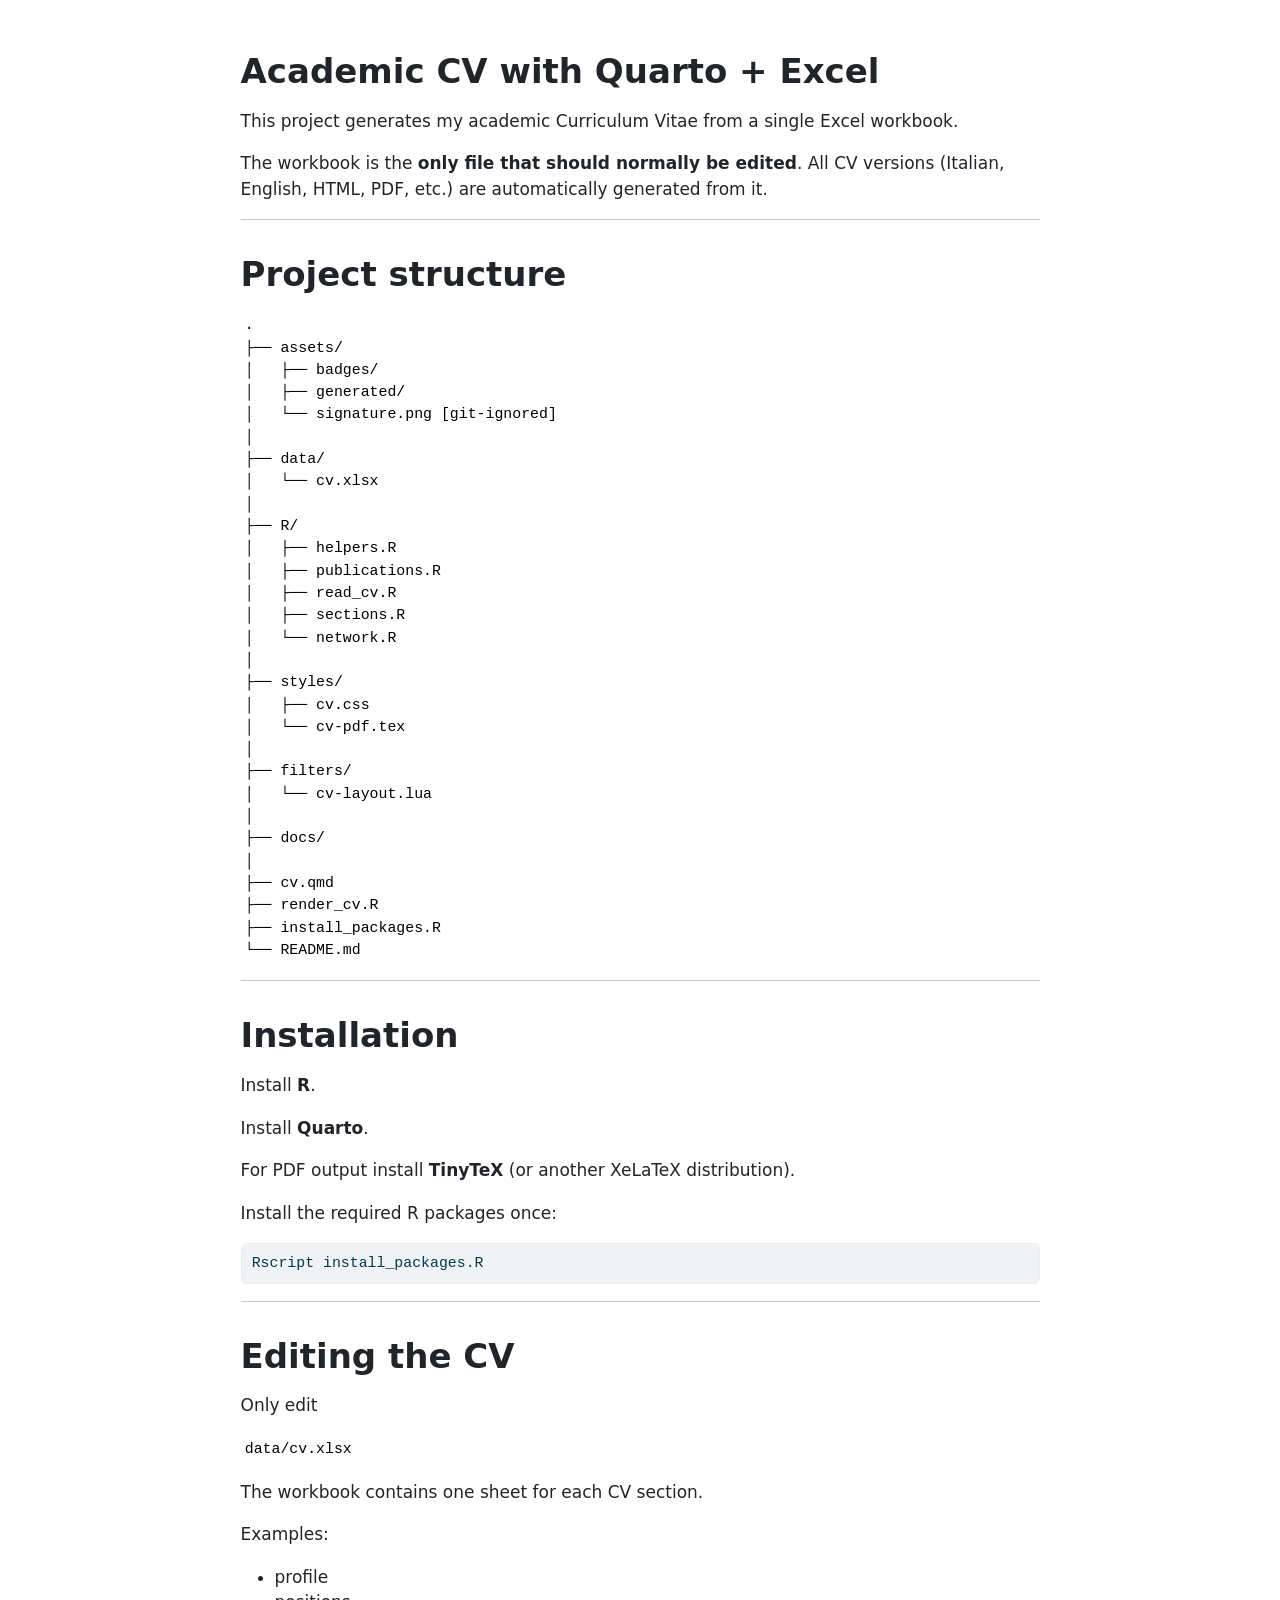
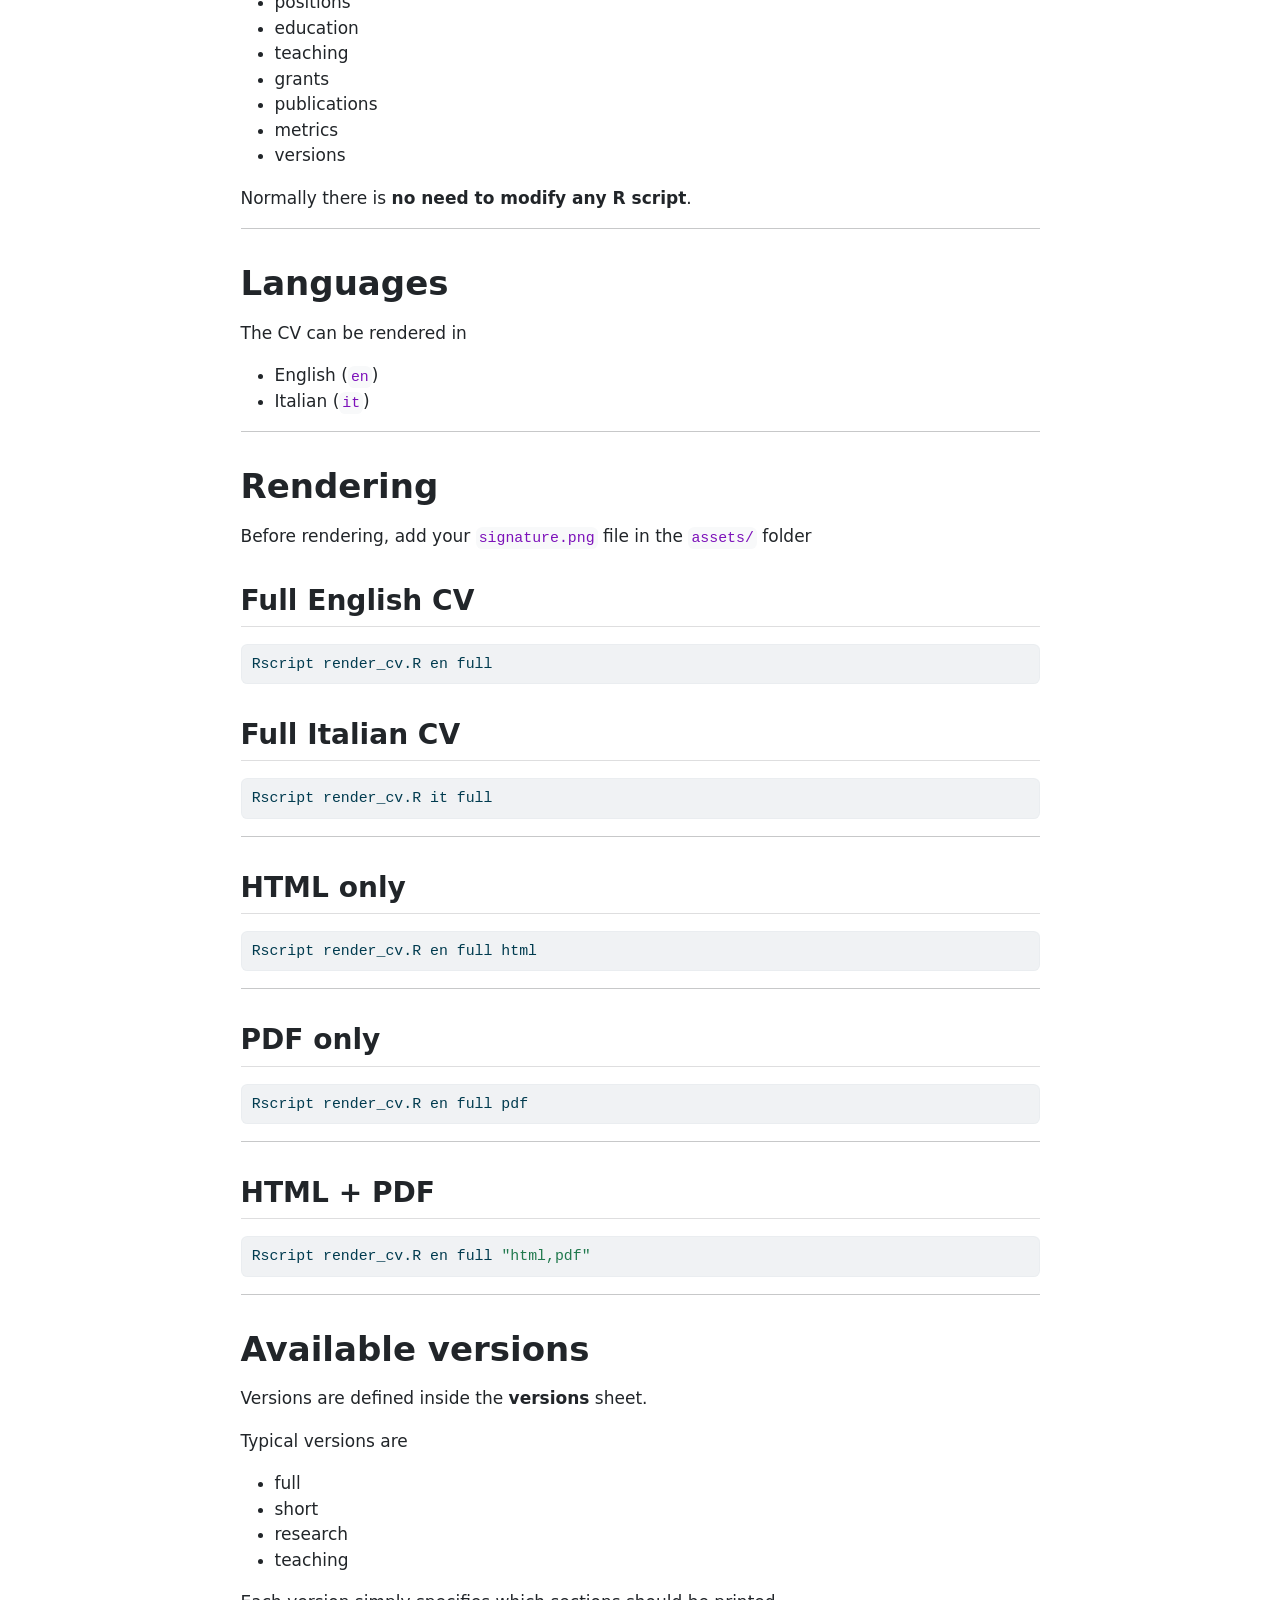
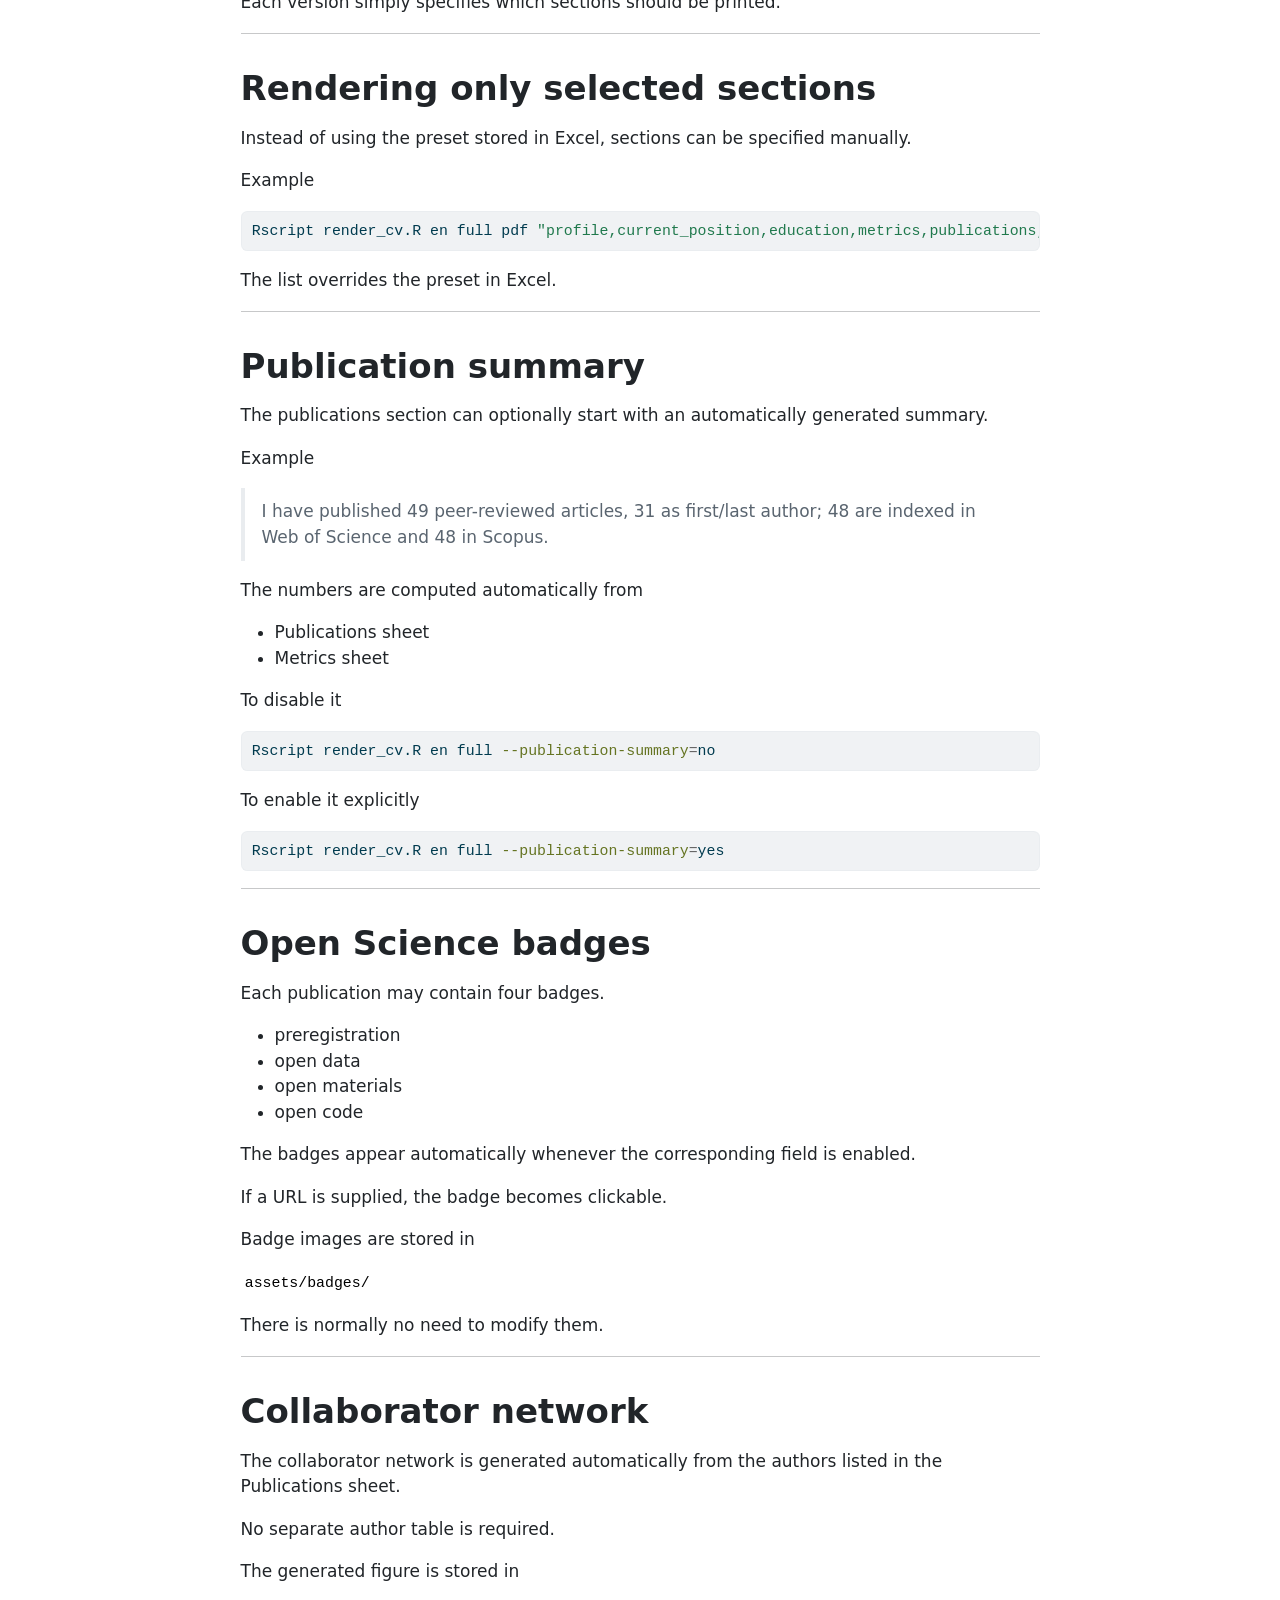
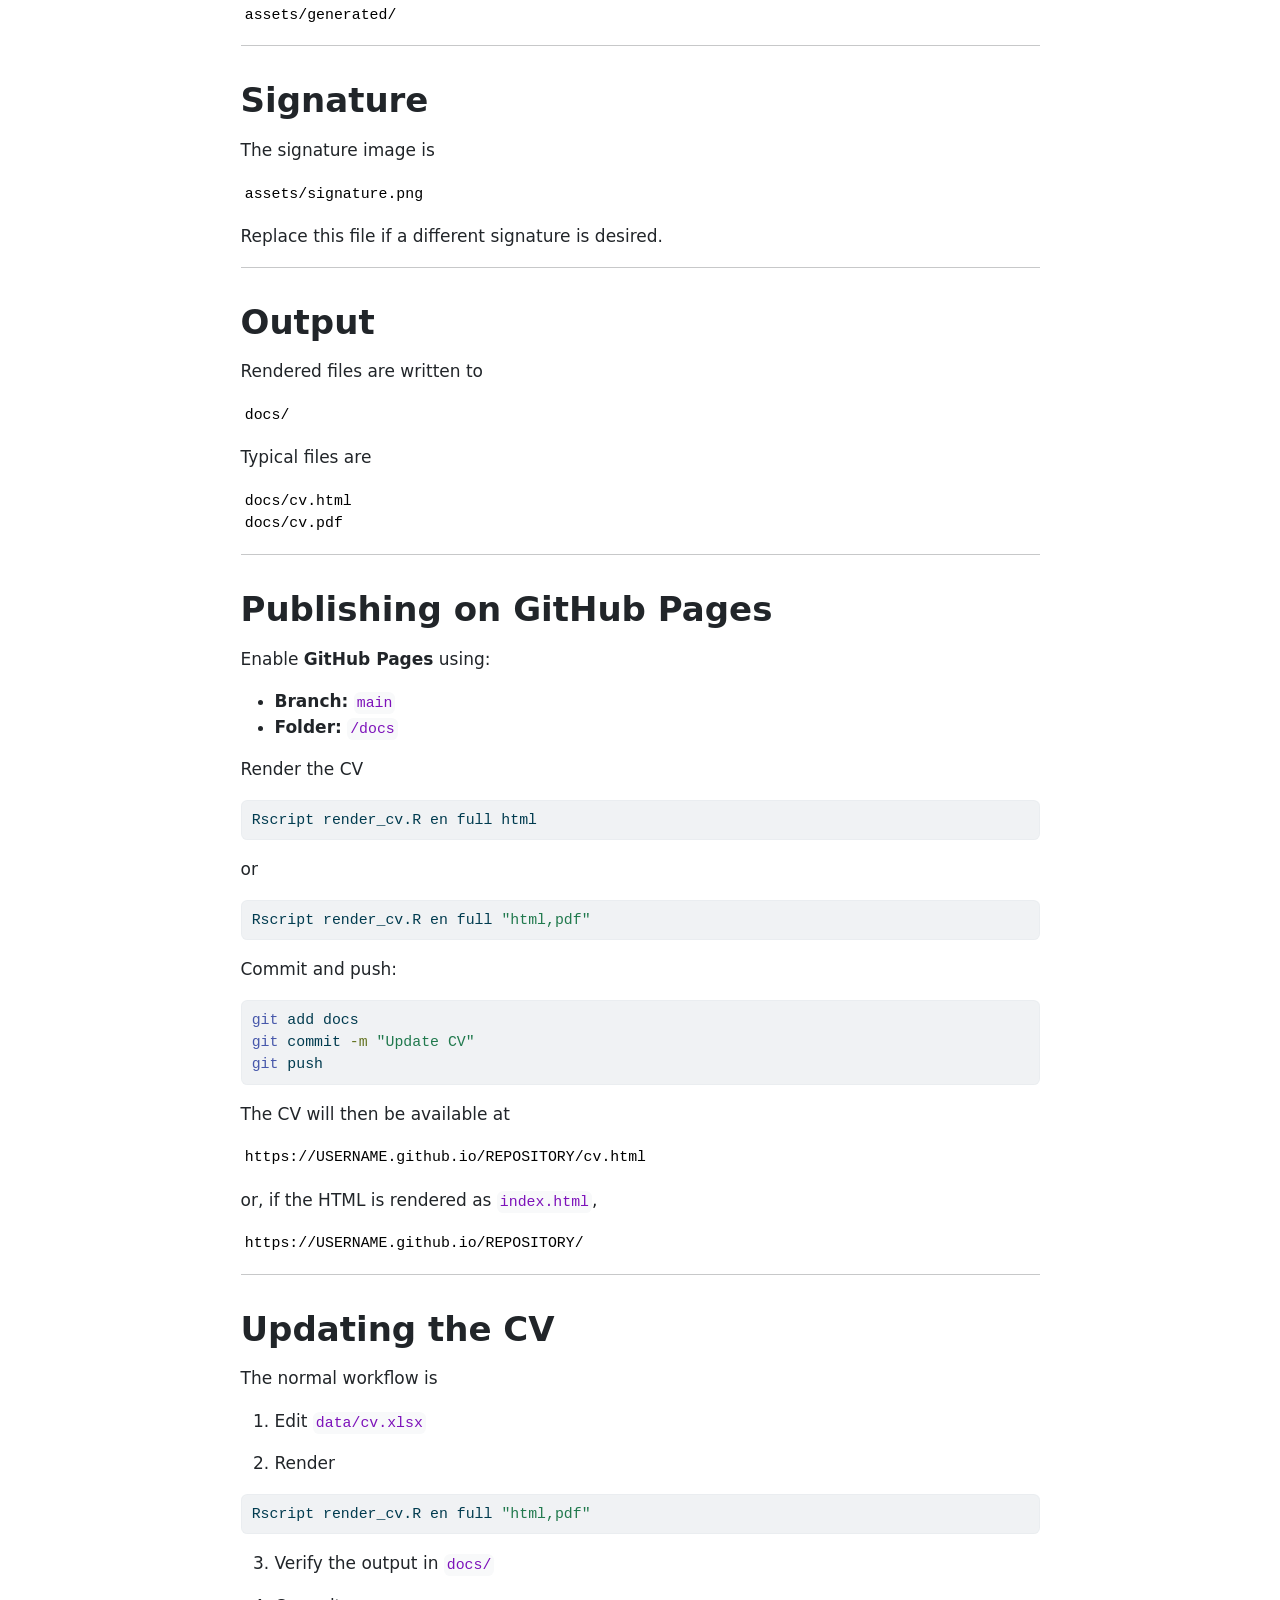
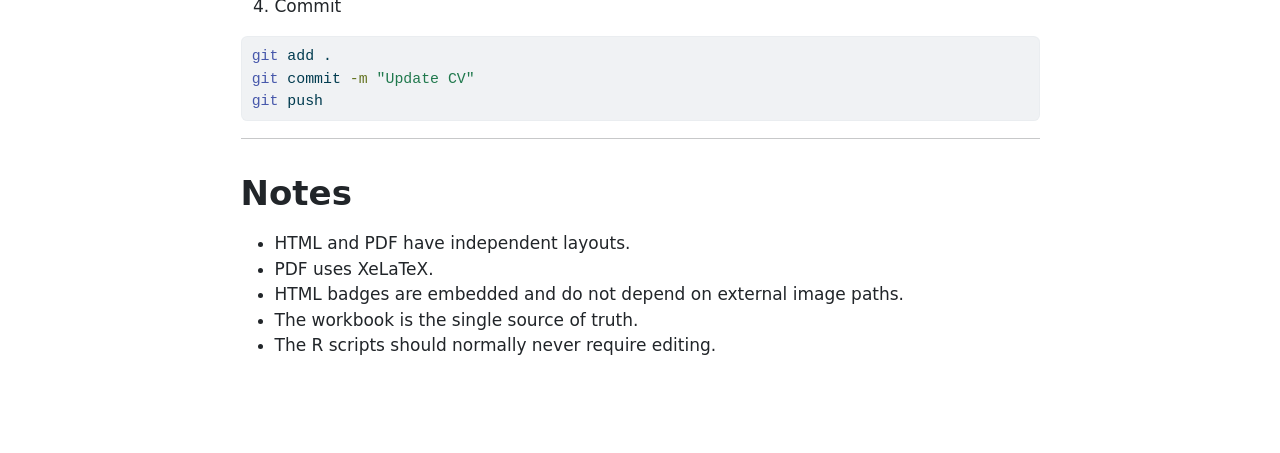
<file: README.html>
<!DOCTYPE html>
<html xmlns="http://www.w3.org/1999/xhtml" lang="en" xml:lang="en"><head>

<meta charset="utf-8">
<meta name="generator" content="quarto-1.7.32">

<meta name="viewport" content="width=device-width, initial-scale=1.0, user-scalable=yes">


<title>readme</title>
<style>
code{white-space: pre-wrap;}
span.smallcaps{font-variant: small-caps;}
div.columns{display: flex; gap: min(4vw, 1.5em);}
div.column{flex: auto; overflow-x: auto;}
div.hanging-indent{margin-left: 1.5em; text-indent: -1.5em;}
ul.task-list{list-style: none;}
ul.task-list li input[type="checkbox"] {
  width: 0.8em;
  margin: 0 0.8em 0.2em -1em; /* quarto-specific, see https://github.com/quarto-dev/quarto-cli/issues/4556 */ 
  vertical-align: middle;
}
/* CSS for syntax highlighting */
html { -webkit-text-size-adjust: 100%; }
pre > code.sourceCode { white-space: pre; position: relative; }
pre > code.sourceCode > span { display: inline-block; line-height: 1.25; }
pre > code.sourceCode > span:empty { height: 1.2em; }
.sourceCode { overflow: visible; }
code.sourceCode > span { color: inherit; text-decoration: inherit; }
div.sourceCode { margin: 1em 0; }
pre.sourceCode { margin: 0; }
@media screen {
div.sourceCode { overflow: auto; }
}
@media print {
pre > code.sourceCode { white-space: pre-wrap; }
pre > code.sourceCode > span { text-indent: -5em; padding-left: 5em; }
}
pre.numberSource code
  { counter-reset: source-line 0; }
pre.numberSource code > span
  { position: relative; left: -4em; counter-increment: source-line; }
pre.numberSource code > span > a:first-child::before
  { content: counter(source-line);
    position: relative; left: -1em; text-align: right; vertical-align: baseline;
    border: none; display: inline-block;
    -webkit-touch-callout: none; -webkit-user-select: none;
    -khtml-user-select: none; -moz-user-select: none;
    -ms-user-select: none; user-select: none;
    padding: 0 4px; width: 4em;
  }
pre.numberSource { margin-left: 3em;  padding-left: 4px; }
div.sourceCode
  {   }
@media screen {
pre > code.sourceCode > span > a:first-child::before { text-decoration: underline; }
}
</style>


<script src="README_files/libs/clipboard/clipboard.min.js"></script>
<script src="README_files/libs/quarto-html/quarto.js" type="module"></script>
<script src="README_files/libs/quarto-html/tabsets/tabsets.js" type="module"></script>
<script src="README_files/libs/quarto-html/popper.min.js"></script>
<script src="README_files/libs/quarto-html/tippy.umd.min.js"></script>
<script src="README_files/libs/quarto-html/anchor.min.js"></script>
<link href="README_files/libs/quarto-html/tippy.css" rel="stylesheet">
<link href="README_files/libs/quarto-html/quarto-syntax-highlighting-37eea08aefeeee20ff55810ff984fec1.css" rel="stylesheet" id="quarto-text-highlighting-styles">
<script src="README_files/libs/bootstrap/bootstrap.min.js"></script>
<link href="README_files/libs/bootstrap/bootstrap-icons.css" rel="stylesheet">
<link href="README_files/libs/bootstrap/bootstrap-bb462d781dde1847d9e3ccf7736099dd.min.css" rel="stylesheet" append-hash="true" id="quarto-bootstrap" data-mode="light">


</head>

<body class="fullcontent quarto-light">

<div id="quarto-content" class="page-columns page-rows-contents page-layout-article">

<main class="content" id="quarto-document-content">




<section id="academic-cv-with-quarto-excel" class="level1">
<h1>Academic CV with Quarto + Excel</h1>
<p>This project generates my academic Curriculum Vitae from a single Excel workbook.</p>
<p>The workbook is the <strong>only file that should normally be edited</strong>. All CV versions (Italian, English, HTML, PDF, etc.) are automatically generated from it.</p>
<hr>
</section>
<section id="project-structure" class="level1">
<h1>Project structure</h1>
<pre><code>.
├── assets/
│   ├── badges/
│   ├── generated/
│   └── signature.png [git-ignored]
│
├── data/
│   └── cv.xlsx
│
├── R/
│   ├── helpers.R
│   ├── publications.R
│   ├── read_cv.R
│   ├── sections.R
│   └── network.R
│
├── styles/
│   ├── cv.css
│   └── cv-pdf.tex
│
├── filters/
│   └── cv-layout.lua
│
├── docs/
│
├── cv.qmd
├── render_cv.R
├── install_packages.R
└── README.md</code></pre>
<hr>
</section>
<section id="installation" class="level1">
<h1>Installation</h1>
<p>Install <strong>R</strong>.</p>
<p>Install <strong>Quarto</strong>.</p>
<p>For PDF output install <strong>TinyTeX</strong> (or another XeLaTeX distribution).</p>
<p>Install the required R packages once:</p>
<div class="sourceCode" id="cb2"><pre class="sourceCode bash code-with-copy"><code class="sourceCode bash"><span id="cb2-1"><a href="#cb2-1" aria-hidden="true" tabindex="-1"></a><span class="ex">Rscript</span> install_packages.R</span></code><button title="Copy to Clipboard" class="code-copy-button"><i class="bi"></i></button></pre></div>
<hr>
</section>
<section id="editing-the-cv" class="level1">
<h1>Editing the CV</h1>
<p>Only edit</p>
<pre><code>data/cv.xlsx</code></pre>
<p>The workbook contains one sheet for each CV section.</p>
<p>Examples:</p>
<ul>
<li>profile</li>
<li>positions</li>
<li>education</li>
<li>teaching</li>
<li>grants</li>
<li>publications</li>
<li>metrics</li>
<li>versions</li>
</ul>
<p>Normally there is <strong>no need to modify any R script</strong>.</p>
<hr>
</section>
<section id="languages" class="level1">
<h1>Languages</h1>
<p>The CV can be rendered in</p>
<ul>
<li>English (<code>en</code>)</li>
<li>Italian (<code>it</code>)</li>
</ul>
<hr>
</section>
<section id="rendering" class="level1">
<h1>Rendering</h1>
<p>Before rendering, add your <code>signature.png</code> file in the <code>assets/</code> folder</p>
<section id="full-english-cv" class="level2">
<h2 class="anchored" data-anchor-id="full-english-cv">Full English CV</h2>
<div class="sourceCode" id="cb4"><pre class="sourceCode bash code-with-copy"><code class="sourceCode bash"><span id="cb4-1"><a href="#cb4-1" aria-hidden="true" tabindex="-1"></a><span class="ex">Rscript</span> render_cv.R en full</span></code><button title="Copy to Clipboard" class="code-copy-button"><i class="bi"></i></button></pre></div>
</section>
<section id="full-italian-cv" class="level2">
<h2 class="anchored" data-anchor-id="full-italian-cv">Full Italian CV</h2>
<div class="sourceCode" id="cb5"><pre class="sourceCode bash code-with-copy"><code class="sourceCode bash"><span id="cb5-1"><a href="#cb5-1" aria-hidden="true" tabindex="-1"></a><span class="ex">Rscript</span> render_cv.R it full</span></code><button title="Copy to Clipboard" class="code-copy-button"><i class="bi"></i></button></pre></div>
<hr>
</section>
<section id="html-only" class="level2">
<h2 class="anchored" data-anchor-id="html-only">HTML only</h2>
<div class="sourceCode" id="cb6"><pre class="sourceCode bash code-with-copy"><code class="sourceCode bash"><span id="cb6-1"><a href="#cb6-1" aria-hidden="true" tabindex="-1"></a><span class="ex">Rscript</span> render_cv.R en full html</span></code><button title="Copy to Clipboard" class="code-copy-button"><i class="bi"></i></button></pre></div>
<hr>
</section>
<section id="pdf-only" class="level2">
<h2 class="anchored" data-anchor-id="pdf-only">PDF only</h2>
<div class="sourceCode" id="cb7"><pre class="sourceCode bash code-with-copy"><code class="sourceCode bash"><span id="cb7-1"><a href="#cb7-1" aria-hidden="true" tabindex="-1"></a><span class="ex">Rscript</span> render_cv.R en full pdf</span></code><button title="Copy to Clipboard" class="code-copy-button"><i class="bi"></i></button></pre></div>
<hr>
</section>
<section id="html-pdf" class="level2">
<h2 class="anchored" data-anchor-id="html-pdf">HTML + PDF</h2>
<div class="sourceCode" id="cb8"><pre class="sourceCode bash code-with-copy"><code class="sourceCode bash"><span id="cb8-1"><a href="#cb8-1" aria-hidden="true" tabindex="-1"></a><span class="ex">Rscript</span> render_cv.R en full <span class="st">"html,pdf"</span></span></code><button title="Copy to Clipboard" class="code-copy-button"><i class="bi"></i></button></pre></div>
<hr>
</section>
</section>
<section id="available-versions" class="level1">
<h1>Available versions</h1>
<p>Versions are defined inside the <strong>versions</strong> sheet.</p>
<p>Typical versions are</p>
<ul>
<li>full</li>
<li>short</li>
<li>research</li>
<li>teaching</li>
</ul>
<p>Each version simply specifies which sections should be printed.</p>
<hr>
</section>
<section id="rendering-only-selected-sections" class="level1">
<h1>Rendering only selected sections</h1>
<p>Instead of using the preset stored in Excel, sections can be specified manually.</p>
<p>Example</p>
<div class="sourceCode" id="cb9"><pre class="sourceCode bash code-with-copy"><code class="sourceCode bash"><span id="cb9-1"><a href="#cb9-1" aria-hidden="true" tabindex="-1"></a><span class="ex">Rscript</span> render_cv.R en full pdf <span class="st">"profile,current_position,education,metrics,publications,signature"</span></span></code><button title="Copy to Clipboard" class="code-copy-button"><i class="bi"></i></button></pre></div>
<p>The list overrides the preset in Excel.</p>
<hr>
</section>
<section id="publication-summary" class="level1">
<h1>Publication summary</h1>
<p>The publications section can optionally start with an automatically generated summary.</p>
<p>Example</p>
<blockquote class="blockquote">
<p>I have published 49 peer-reviewed articles, 31 as first/last author; 48 are indexed in Web of Science and 48 in Scopus.</p>
</blockquote>
<p>The numbers are computed automatically from</p>
<ul>
<li>Publications sheet</li>
<li>Metrics sheet</li>
</ul>
<p>To disable it</p>
<div class="sourceCode" id="cb10"><pre class="sourceCode bash code-with-copy"><code class="sourceCode bash"><span id="cb10-1"><a href="#cb10-1" aria-hidden="true" tabindex="-1"></a><span class="ex">Rscript</span> render_cv.R en full <span class="at">--publication-summary</span><span class="op">=</span>no</span></code><button title="Copy to Clipboard" class="code-copy-button"><i class="bi"></i></button></pre></div>
<p>To enable it explicitly</p>
<div class="sourceCode" id="cb11"><pre class="sourceCode bash code-with-copy"><code class="sourceCode bash"><span id="cb11-1"><a href="#cb11-1" aria-hidden="true" tabindex="-1"></a><span class="ex">Rscript</span> render_cv.R en full <span class="at">--publication-summary</span><span class="op">=</span>yes</span></code><button title="Copy to Clipboard" class="code-copy-button"><i class="bi"></i></button></pre></div>
<hr>
</section>
<section id="open-science-badges" class="level1">
<h1>Open Science badges</h1>
<p>Each publication may contain four badges.</p>
<ul>
<li>preregistration</li>
<li>open data</li>
<li>open materials</li>
<li>open code</li>
</ul>
<p>The badges appear automatically whenever the corresponding field is enabled.</p>
<p>If a URL is supplied, the badge becomes clickable.</p>
<p>Badge images are stored in</p>
<pre><code>assets/badges/</code></pre>
<p>There is normally no need to modify them.</p>
<hr>
</section>
<section id="collaborator-network" class="level1">
<h1>Collaborator network</h1>
<p>The collaborator network is generated automatically from the authors listed in the Publications sheet.</p>
<p>No separate author table is required.</p>
<p>The generated figure is stored in</p>
<pre><code>assets/generated/</code></pre>
<hr>
</section>
<section id="signature" class="level1">
<h1>Signature</h1>
<p>The signature image is</p>
<pre><code>assets/signature.png</code></pre>
<p>Replace this file if a different signature is desired.</p>
<hr>
</section>
<section id="output" class="level1">
<h1>Output</h1>
<p>Rendered files are written to</p>
<pre><code>docs/</code></pre>
<p>Typical files are</p>
<pre><code>docs/cv.html
docs/cv.pdf</code></pre>
<hr>
</section>
<section id="publishing-on-github-pages" class="level1">
<h1>Publishing on GitHub Pages</h1>
<p>Enable <strong>GitHub Pages</strong> using:</p>
<ul>
<li><strong>Branch:</strong> <code>main</code></li>
<li><strong>Folder:</strong> <code>/docs</code></li>
</ul>
<p>Render the CV</p>
<div class="sourceCode" id="cb17"><pre class="sourceCode bash code-with-copy"><code class="sourceCode bash"><span id="cb17-1"><a href="#cb17-1" aria-hidden="true" tabindex="-1"></a><span class="ex">Rscript</span> render_cv.R en full html</span></code><button title="Copy to Clipboard" class="code-copy-button"><i class="bi"></i></button></pre></div>
<p>or</p>
<div class="sourceCode" id="cb18"><pre class="sourceCode bash code-with-copy"><code class="sourceCode bash"><span id="cb18-1"><a href="#cb18-1" aria-hidden="true" tabindex="-1"></a><span class="ex">Rscript</span> render_cv.R en full <span class="st">"html,pdf"</span></span></code><button title="Copy to Clipboard" class="code-copy-button"><i class="bi"></i></button></pre></div>
<p>Commit and push:</p>
<div class="sourceCode" id="cb19"><pre class="sourceCode bash code-with-copy"><code class="sourceCode bash"><span id="cb19-1"><a href="#cb19-1" aria-hidden="true" tabindex="-1"></a><span class="fu">git</span> add docs</span>
<span id="cb19-2"><a href="#cb19-2" aria-hidden="true" tabindex="-1"></a><span class="fu">git</span> commit <span class="at">-m</span> <span class="st">"Update CV"</span></span>
<span id="cb19-3"><a href="#cb19-3" aria-hidden="true" tabindex="-1"></a><span class="fu">git</span> push</span></code><button title="Copy to Clipboard" class="code-copy-button"><i class="bi"></i></button></pre></div>
<p>The CV will then be available at</p>
<pre><code>https://USERNAME.github.io/REPOSITORY/cv.html</code></pre>
<p>or, if the HTML is rendered as <code>index.html</code>,</p>
<pre><code>https://USERNAME.github.io/REPOSITORY/</code></pre>
<hr>
</section>
<section id="updating-the-cv" class="level1">
<h1>Updating the CV</h1>
<p>The normal workflow is</p>
<ol type="1">
<li><p>Edit <code>data/cv.xlsx</code></p></li>
<li><p>Render</p></li>
</ol>
<div class="sourceCode" id="cb22"><pre class="sourceCode bash code-with-copy"><code class="sourceCode bash"><span id="cb22-1"><a href="#cb22-1" aria-hidden="true" tabindex="-1"></a><span class="ex">Rscript</span> render_cv.R en full <span class="st">"html,pdf"</span></span></code><button title="Copy to Clipboard" class="code-copy-button"><i class="bi"></i></button></pre></div>
<ol start="3" type="1">
<li><p>Verify the output in <code>docs/</code></p></li>
<li><p>Commit</p></li>
</ol>
<div class="sourceCode" id="cb23"><pre class="sourceCode bash code-with-copy"><code class="sourceCode bash"><span id="cb23-1"><a href="#cb23-1" aria-hidden="true" tabindex="-1"></a><span class="fu">git</span> add .</span>
<span id="cb23-2"><a href="#cb23-2" aria-hidden="true" tabindex="-1"></a><span class="fu">git</span> commit <span class="at">-m</span> <span class="st">"Update CV"</span></span>
<span id="cb23-3"><a href="#cb23-3" aria-hidden="true" tabindex="-1"></a><span class="fu">git</span> push</span></code><button title="Copy to Clipboard" class="code-copy-button"><i class="bi"></i></button></pre></div>
<hr>
</section>
<section id="notes" class="level1">
<h1>Notes</h1>
<ul>
<li>HTML and PDF have independent layouts.</li>
<li>PDF uses XeLaTeX.</li>
<li>HTML badges are embedded and do not depend on external image paths.</li>
<li>The workbook is the single source of truth.</li>
<li>The R scripts should normally never require editing.</li>
</ul>
</section>

</main>
<!-- /main column -->
<script id="quarto-html-after-body" type="application/javascript">
  window.document.addEventListener("DOMContentLoaded", function (event) {
    const icon = "";
    const anchorJS = new window.AnchorJS();
    anchorJS.options = {
      placement: 'right',
      icon: icon
    };
    anchorJS.add('.anchored');
    const isCodeAnnotation = (el) => {
      for (const clz of el.classList) {
        if (clz.startsWith('code-annotation-')) {                     
          return true;
        }
      }
      return false;
    }
    const onCopySuccess = function(e) {
      // button target
      const button = e.trigger;
      // don't keep focus
      button.blur();
      // flash "checked"
      button.classList.add('code-copy-button-checked');
      var currentTitle = button.getAttribute("title");
      button.setAttribute("title", "Copied!");
      let tooltip;
      if (window.bootstrap) {
        button.setAttribute("data-bs-toggle", "tooltip");
        button.setAttribute("data-bs-placement", "left");
        button.setAttribute("data-bs-title", "Copied!");
        tooltip = new bootstrap.Tooltip(button, 
          { trigger: "manual", 
            customClass: "code-copy-button-tooltip",
            offset: [0, -8]});
        tooltip.show();    
      }
      setTimeout(function() {
        if (tooltip) {
          tooltip.hide();
          button.removeAttribute("data-bs-title");
          button.removeAttribute("data-bs-toggle");
          button.removeAttribute("data-bs-placement");
        }
        button.setAttribute("title", currentTitle);
        button.classList.remove('code-copy-button-checked');
      }, 1000);
      // clear code selection
      e.clearSelection();
    }
    const getTextToCopy = function(trigger) {
        const codeEl = trigger.previousElementSibling.cloneNode(true);
        for (const childEl of codeEl.children) {
          if (isCodeAnnotation(childEl)) {
            childEl.remove();
          }
        }
        return codeEl.innerText;
    }
    const clipboard = new window.ClipboardJS('.code-copy-button:not([data-in-quarto-modal])', {
      text: getTextToCopy
    });
    clipboard.on('success', onCopySuccess);
    if (window.document.getElementById('quarto-embedded-source-code-modal')) {
      const clipboardModal = new window.ClipboardJS('.code-copy-button[data-in-quarto-modal]', {
        text: getTextToCopy,
        container: window.document.getElementById('quarto-embedded-source-code-modal')
      });
      clipboardModal.on('success', onCopySuccess);
    }
      var localhostRegex = new RegExp(/^(?:http|https):\/\/localhost\:?[0-9]*\//);
      var mailtoRegex = new RegExp(/^mailto:/);
        var filterRegex = new RegExp('/' + window.location.host + '/');
      var isInternal = (href) => {
          return filterRegex.test(href) || localhostRegex.test(href) || mailtoRegex.test(href);
      }
      // Inspect non-navigation links and adorn them if external
     var links = window.document.querySelectorAll('a[href]:not(.nav-link):not(.navbar-brand):not(.toc-action):not(.sidebar-link):not(.sidebar-item-toggle):not(.pagination-link):not(.no-external):not([aria-hidden]):not(.dropdown-item):not(.quarto-navigation-tool):not(.about-link)');
      for (var i=0; i<links.length; i++) {
        const link = links[i];
        if (!isInternal(link.href)) {
          // undo the damage that might have been done by quarto-nav.js in the case of
          // links that we want to consider external
          if (link.dataset.originalHref !== undefined) {
            link.href = link.dataset.originalHref;
          }
        }
      }
    function tippyHover(el, contentFn, onTriggerFn, onUntriggerFn) {
      const config = {
        allowHTML: true,
        maxWidth: 500,
        delay: 100,
        arrow: false,
        appendTo: function(el) {
            return el.parentElement;
        },
        interactive: true,
        interactiveBorder: 10,
        theme: 'quarto',
        placement: 'bottom-start',
      };
      if (contentFn) {
        config.content = contentFn;
      }
      if (onTriggerFn) {
        config.onTrigger = onTriggerFn;
      }
      if (onUntriggerFn) {
        config.onUntrigger = onUntriggerFn;
      }
      window.tippy(el, config); 
    }
    const noterefs = window.document.querySelectorAll('a[role="doc-noteref"]');
    for (var i=0; i<noterefs.length; i++) {
      const ref = noterefs[i];
      tippyHover(ref, function() {
        // use id or data attribute instead here
        let href = ref.getAttribute('data-footnote-href') || ref.getAttribute('href');
        try { href = new URL(href).hash; } catch {}
        const id = href.replace(/^#\/?/, "");
        const note = window.document.getElementById(id);
        if (note) {
          return note.innerHTML;
        } else {
          return "";
        }
      });
    }
    const xrefs = window.document.querySelectorAll('a.quarto-xref');
    const processXRef = (id, note) => {
      // Strip column container classes
      const stripColumnClz = (el) => {
        el.classList.remove("page-full", "page-columns");
        if (el.children) {
          for (const child of el.children) {
            stripColumnClz(child);
          }
        }
      }
      stripColumnClz(note)
      if (id === null || id.startsWith('sec-')) {
        // Special case sections, only their first couple elements
        const container = document.createElement("div");
        if (note.children && note.children.length > 2) {
          container.appendChild(note.children[0].cloneNode(true));
          for (let i = 1; i < note.children.length; i++) {
            const child = note.children[i];
            if (child.tagName === "P" && child.innerText === "") {
              continue;
            } else {
              container.appendChild(child.cloneNode(true));
              break;
            }
          }
          if (window.Quarto?.typesetMath) {
            window.Quarto.typesetMath(container);
          }
          return container.innerHTML
        } else {
          if (window.Quarto?.typesetMath) {
            window.Quarto.typesetMath(note);
          }
          return note.innerHTML;
        }
      } else {
        // Remove any anchor links if they are present
        const anchorLink = note.querySelector('a.anchorjs-link');
        if (anchorLink) {
          anchorLink.remove();
        }
        if (window.Quarto?.typesetMath) {
          window.Quarto.typesetMath(note);
        }
        if (note.classList.contains("callout")) {
          return note.outerHTML;
        } else {
          return note.innerHTML;
        }
      }
    }
    for (var i=0; i<xrefs.length; i++) {
      const xref = xrefs[i];
      tippyHover(xref, undefined, function(instance) {
        instance.disable();
        let url = xref.getAttribute('href');
        let hash = undefined; 
        if (url.startsWith('#')) {
          hash = url;
        } else {
          try { hash = new URL(url).hash; } catch {}
        }
        if (hash) {
          const id = hash.replace(/^#\/?/, "");
          const note = window.document.getElementById(id);
          if (note !== null) {
            try {
              const html = processXRef(id, note.cloneNode(true));
              instance.setContent(html);
            } finally {
              instance.enable();
              instance.show();
            }
          } else {
            // See if we can fetch this
            fetch(url.split('#')[0])
            .then(res => res.text())
            .then(html => {
              const parser = new DOMParser();
              const htmlDoc = parser.parseFromString(html, "text/html");
              const note = htmlDoc.getElementById(id);
              if (note !== null) {
                const html = processXRef(id, note);
                instance.setContent(html);
              } 
            }).finally(() => {
              instance.enable();
              instance.show();
            });
          }
        } else {
          // See if we can fetch a full url (with no hash to target)
          // This is a special case and we should probably do some content thinning / targeting
          fetch(url)
          .then(res => res.text())
          .then(html => {
            const parser = new DOMParser();
            const htmlDoc = parser.parseFromString(html, "text/html");
            const note = htmlDoc.querySelector('main.content');
            if (note !== null) {
              // This should only happen for chapter cross references
              // (since there is no id in the URL)
              // remove the first header
              if (note.children.length > 0 && note.children[0].tagName === "HEADER") {
                note.children[0].remove();
              }
              const html = processXRef(null, note);
              instance.setContent(html);
            } 
          }).finally(() => {
            instance.enable();
            instance.show();
          });
        }
      }, function(instance) {
      });
    }
        let selectedAnnoteEl;
        const selectorForAnnotation = ( cell, annotation) => {
          let cellAttr = 'data-code-cell="' + cell + '"';
          let lineAttr = 'data-code-annotation="' +  annotation + '"';
          const selector = 'span[' + cellAttr + '][' + lineAttr + ']';
          return selector;
        }
        const selectCodeLines = (annoteEl) => {
          const doc = window.document;
          const targetCell = annoteEl.getAttribute("data-target-cell");
          const targetAnnotation = annoteEl.getAttribute("data-target-annotation");
          const annoteSpan = window.document.querySelector(selectorForAnnotation(targetCell, targetAnnotation));
          const lines = annoteSpan.getAttribute("data-code-lines").split(",");
          const lineIds = lines.map((line) => {
            return targetCell + "-" + line;
          })
          let top = null;
          let height = null;
          let parent = null;
          if (lineIds.length > 0) {
              //compute the position of the single el (top and bottom and make a div)
              const el = window.document.getElementById(lineIds[0]);
              top = el.offsetTop;
              height = el.offsetHeight;
              parent = el.parentElement.parentElement;
            if (lineIds.length > 1) {
              const lastEl = window.document.getElementById(lineIds[lineIds.length - 1]);
              const bottom = lastEl.offsetTop + lastEl.offsetHeight;
              height = bottom - top;
            }
            if (top !== null && height !== null && parent !== null) {
              // cook up a div (if necessary) and position it 
              let div = window.document.getElementById("code-annotation-line-highlight");
              if (div === null) {
                div = window.document.createElement("div");
                div.setAttribute("id", "code-annotation-line-highlight");
                div.style.position = 'absolute';
                parent.appendChild(div);
              }
              div.style.top = top - 2 + "px";
              div.style.height = height + 4 + "px";
              div.style.left = 0;
              let gutterDiv = window.document.getElementById("code-annotation-line-highlight-gutter");
              if (gutterDiv === null) {
                gutterDiv = window.document.createElement("div");
                gutterDiv.setAttribute("id", "code-annotation-line-highlight-gutter");
                gutterDiv.style.position = 'absolute';
                const codeCell = window.document.getElementById(targetCell);
                const gutter = codeCell.querySelector('.code-annotation-gutter');
                gutter.appendChild(gutterDiv);
              }
              gutterDiv.style.top = top - 2 + "px";
              gutterDiv.style.height = height + 4 + "px";
            }
            selectedAnnoteEl = annoteEl;
          }
        };
        const unselectCodeLines = () => {
          const elementsIds = ["code-annotation-line-highlight", "code-annotation-line-highlight-gutter"];
          elementsIds.forEach((elId) => {
            const div = window.document.getElementById(elId);
            if (div) {
              div.remove();
            }
          });
          selectedAnnoteEl = undefined;
        };
          // Handle positioning of the toggle
      window.addEventListener(
        "resize",
        throttle(() => {
          elRect = undefined;
          if (selectedAnnoteEl) {
            selectCodeLines(selectedAnnoteEl);
          }
        }, 10)
      );
      function throttle(fn, ms) {
      let throttle = false;
      let timer;
        return (...args) => {
          if(!throttle) { // first call gets through
              fn.apply(this, args);
              throttle = true;
          } else { // all the others get throttled
              if(timer) clearTimeout(timer); // cancel #2
              timer = setTimeout(() => {
                fn.apply(this, args);
                timer = throttle = false;
              }, ms);
          }
        };
      }
        // Attach click handler to the DT
        const annoteDls = window.document.querySelectorAll('dt[data-target-cell]');
        for (const annoteDlNode of annoteDls) {
          annoteDlNode.addEventListener('click', (event) => {
            const clickedEl = event.target;
            if (clickedEl !== selectedAnnoteEl) {
              unselectCodeLines();
              const activeEl = window.document.querySelector('dt[data-target-cell].code-annotation-active');
              if (activeEl) {
                activeEl.classList.remove('code-annotation-active');
              }
              selectCodeLines(clickedEl);
              clickedEl.classList.add('code-annotation-active');
            } else {
              // Unselect the line
              unselectCodeLines();
              clickedEl.classList.remove('code-annotation-active');
            }
          });
        }
    const findCites = (el) => {
      const parentEl = el.parentElement;
      if (parentEl) {
        const cites = parentEl.dataset.cites;
        if (cites) {
          return {
            el,
            cites: cites.split(' ')
          };
        } else {
          return findCites(el.parentElement)
        }
      } else {
        return undefined;
      }
    };
    var bibliorefs = window.document.querySelectorAll('a[role="doc-biblioref"]');
    for (var i=0; i<bibliorefs.length; i++) {
      const ref = bibliorefs[i];
      const citeInfo = findCites(ref);
      if (citeInfo) {
        tippyHover(citeInfo.el, function() {
          var popup = window.document.createElement('div');
          citeInfo.cites.forEach(function(cite) {
            var citeDiv = window.document.createElement('div');
            citeDiv.classList.add('hanging-indent');
            citeDiv.classList.add('csl-entry');
            var biblioDiv = window.document.getElementById('ref-' + cite);
            if (biblioDiv) {
              citeDiv.innerHTML = biblioDiv.innerHTML;
            }
            popup.appendChild(citeDiv);
          });
          return popup.innerHTML;
        });
      }
    }
  });
  </script>
</div> <!-- /content -->




</body></html>
</file>
<file: README_files/libs/quarto-html/tippy.css>
.tippy-box[data-animation=fade][data-state=hidden]{opacity:0}[data-tippy-root]{max-width:calc(100vw - 10px)}.tippy-box{position:relative;background-color:#333;color:#fff;border-radius:4px;font-size:14px;line-height:1.4;white-space:normal;outline:0;transition-property:transform,visibility,opacity}.tippy-box[data-placement^=top]>.tippy-arrow{bottom:0}.tippy-box[data-placement^=top]>.tippy-arrow:before{bottom:-7px;left:0;border-width:8px 8px 0;border-top-color:initial;transform-origin:center top}.tippy-box[data-placement^=bottom]>.tippy-arrow{top:0}.tippy-box[data-placement^=bottom]>.tippy-arrow:before{top:-7px;left:0;border-width:0 8px 8px;border-bottom-color:initial;transform-origin:center bottom}.tippy-box[data-placement^=left]>.tippy-arrow{right:0}.tippy-box[data-placement^=left]>.tippy-arrow:before{border-width:8px 0 8px 8px;border-left-color:initial;right:-7px;transform-origin:center left}.tippy-box[data-placement^=right]>.tippy-arrow{left:0}.tippy-box[data-placement^=right]>.tippy-arrow:before{left:-7px;border-width:8px 8px 8px 0;border-right-color:initial;transform-origin:center right}.tippy-box[data-inertia][data-state=visible]{transition-timing-function:cubic-bezier(.54,1.5,.38,1.11)}.tippy-arrow{width:16px;height:16px;color:#333}.tippy-arrow:before{content:"";position:absolute;border-color:transparent;border-style:solid}.tippy-content{position:relative;padding:5px 9px;z-index:1}
</file>
<file: README_files/libs/quarto-html/quarto-syntax-highlighting-37eea08aefeeee20ff55810ff984fec1.css>
/* quarto syntax highlight colors */
:root {
  --quarto-hl-ot-color: #003B4F;
  --quarto-hl-at-color: #657422;
  --quarto-hl-ss-color: #20794D;
  --quarto-hl-an-color: #5E5E5E;
  --quarto-hl-fu-color: #4758AB;
  --quarto-hl-st-color: #20794D;
  --quarto-hl-cf-color: #003B4F;
  --quarto-hl-op-color: #5E5E5E;
  --quarto-hl-er-color: #AD0000;
  --quarto-hl-bn-color: #AD0000;
  --quarto-hl-al-color: #AD0000;
  --quarto-hl-va-color: #111111;
  --quarto-hl-bu-color: inherit;
  --quarto-hl-ex-color: inherit;
  --quarto-hl-pp-color: #AD0000;
  --quarto-hl-in-color: #5E5E5E;
  --quarto-hl-vs-color: #20794D;
  --quarto-hl-wa-color: #5E5E5E;
  --quarto-hl-do-color: #5E5E5E;
  --quarto-hl-im-color: #00769E;
  --quarto-hl-ch-color: #20794D;
  --quarto-hl-dt-color: #AD0000;
  --quarto-hl-fl-color: #AD0000;
  --quarto-hl-co-color: #5E5E5E;
  --quarto-hl-cv-color: #5E5E5E;
  --quarto-hl-cn-color: #8f5902;
  --quarto-hl-sc-color: #5E5E5E;
  --quarto-hl-dv-color: #AD0000;
  --quarto-hl-kw-color: #003B4F;
}

/* other quarto variables */
:root {
  --quarto-font-monospace: SFMono-Regular, Menlo, Monaco, Consolas, "Liberation Mono", "Courier New", monospace;
}

/* syntax highlight based on Pandoc's rules */
pre > code.sourceCode > span {
  color: #003B4F;
}

code.sourceCode > span {
  color: #003B4F;
}

div.sourceCode,
div.sourceCode pre.sourceCode {
  color: #003B4F;
}

/* Normal */
code span {
  color: #003B4F;
}

/* Alert */
code span.al {
  color: #AD0000;
  font-style: inherit;
}

/* Annotation */
code span.an {
  color: #5E5E5E;
  font-style: inherit;
}

/* Attribute */
code span.at {
  color: #657422;
  font-style: inherit;
}

/* BaseN */
code span.bn {
  color: #AD0000;
  font-style: inherit;
}

/* BuiltIn */
code span.bu {
  font-style: inherit;
}

/* ControlFlow */
code span.cf {
  color: #003B4F;
  font-weight: bold;
  font-style: inherit;
}

/* Char */
code span.ch {
  color: #20794D;
  font-style: inherit;
}

/* Constant */
code span.cn {
  color: #8f5902;
  font-style: inherit;
}

/* Comment */
code span.co {
  color: #5E5E5E;
  font-style: inherit;
}

/* CommentVar */
code span.cv {
  color: #5E5E5E;
  font-style: italic;
}

/* Documentation */
code span.do {
  color: #5E5E5E;
  font-style: italic;
}

/* DataType */
code span.dt {
  color: #AD0000;
  font-style: inherit;
}

/* DecVal */
code span.dv {
  color: #AD0000;
  font-style: inherit;
}

/* Error */
code span.er {
  color: #AD0000;
  font-style: inherit;
}

/* Extension */
code span.ex {
  font-style: inherit;
}

/* Float */
code span.fl {
  color: #AD0000;
  font-style: inherit;
}

/* Function */
code span.fu {
  color: #4758AB;
  font-style: inherit;
}

/* Import */
code span.im {
  color: #00769E;
  font-style: inherit;
}

/* Information */
code span.in {
  color: #5E5E5E;
  font-style: inherit;
}

/* Keyword */
code span.kw {
  color: #003B4F;
  font-weight: bold;
  font-style: inherit;
}

/* Operator */
code span.op {
  color: #5E5E5E;
  font-style: inherit;
}

/* Other */
code span.ot {
  color: #003B4F;
  font-style: inherit;
}

/* Preprocessor */
code span.pp {
  color: #AD0000;
  font-style: inherit;
}

/* SpecialChar */
code span.sc {
  color: #5E5E5E;
  font-style: inherit;
}

/* SpecialString */
code span.ss {
  color: #20794D;
  font-style: inherit;
}

/* String */
code span.st {
  color: #20794D;
  font-style: inherit;
}

/* Variable */
code span.va {
  color: #111111;
  font-style: inherit;
}

/* VerbatimString */
code span.vs {
  color: #20794D;
  font-style: inherit;
}

/* Warning */
code span.wa {
  color: #5E5E5E;
  font-style: italic;
}

.prevent-inlining {
  content: "</";
}

/*# sourceMappingURL=27d3d809615f7771493d095567f04340.css.map */
</file>
